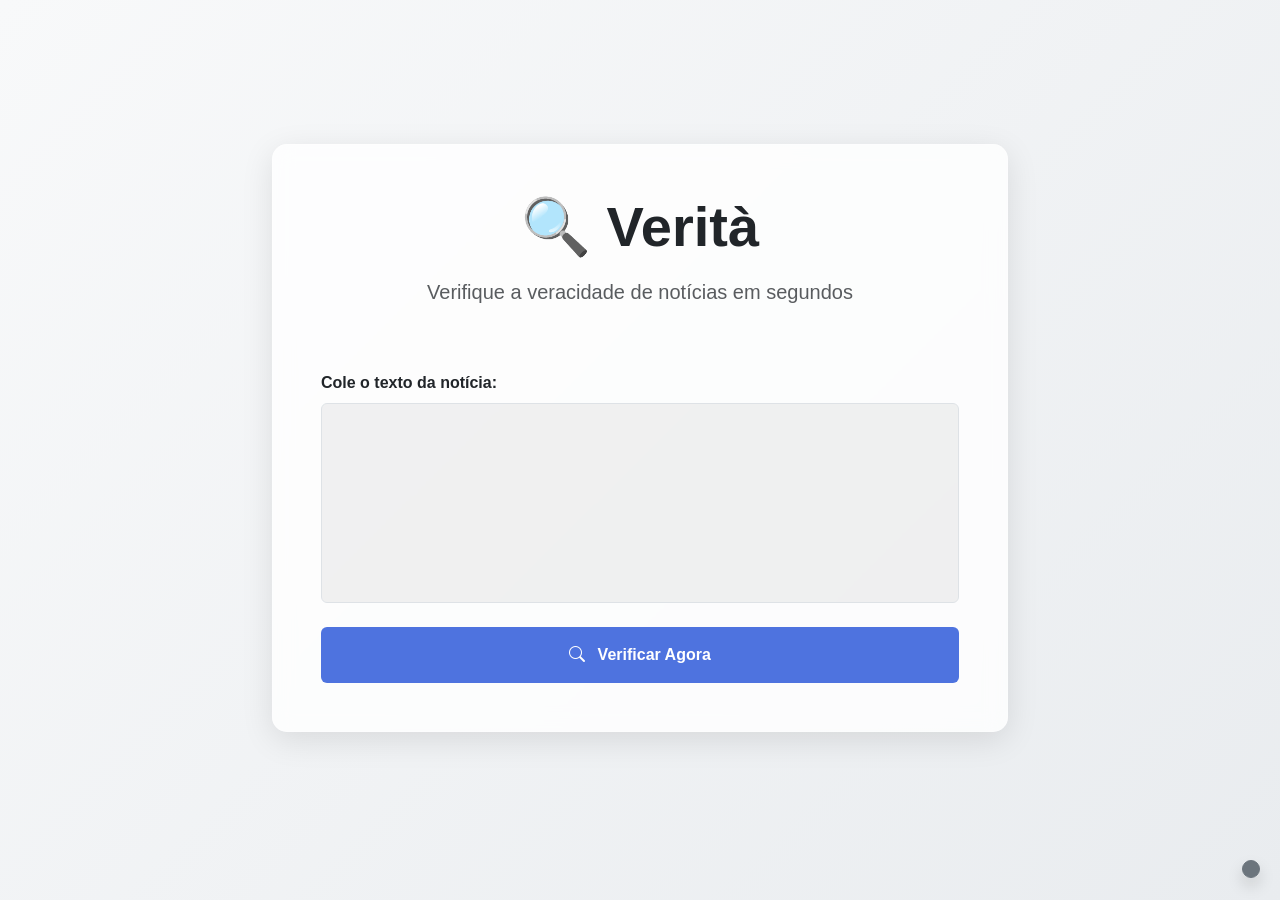
<file: form.html>
<?php
session_start();
$modoEscuro = isset($_SESSION['modoEscuro']) ? $_SESSION['modoEscuro'] : false;
?>
<!DOCTYPE html>
<html lang="pt-BR" data-bs-theme="<?= $modoEscuro ? 'dark' : 'light' ?>">
<head>
    <meta charset="UTF-8">
    <meta name="viewport" content="width=device-width, initial-scale=1.0">
    <title>Verità - Verificador de Notícias</title>
    <link href="https://cdn.jsdelivr.net/npm/bootstrap@5.3.0/dist/css/bootstrap.min.css" rel="stylesheet">
    <link rel="stylesheet" href="https://cdn.jsdelivr.net/npm/bootstrap-icons@1.11.3/font/bootstrap-icons.min.css">
    <style>
        :root {
            --verita-primary: #4e73df;
            --verita-glass-light: rgba(255, 255, 255, 0.8);
            --verita-glass-dark: rgba(30, 30, 46, 0.8);
        }

        body {
            background: linear-gradient(135deg, #f8f9fa, #e9ecef);
            min-height: 100vh;
            font-family: 'Inter', sans-serif;
        }

        [data-bs-theme="dark"] body {
            background: linear-gradient(135deg, #121212, #1a1a2e);
        }

        .glass-card {
            background: var(--verita-glass-light);
            backdrop-filter: blur(10px);
            border-radius: 15px;
            border: 1px solid rgba(255, 255, 255, 0.2);
            box-shadow: 0 8px 32px rgba(0, 0, 0, 0.1);
        }

        [data-bs-theme="dark"] .glass-card {
            background: var(--verita-glass-dark);
            border: 1px solid rgba(255, 255, 255, 0.1);
        }

        .btn-verita {
            background-color: var(--verita-primary);
            border: none;
            padding: 12px 24px;
            font-weight: 600;
            transition: transform 0.3s;
        }

        .btn-verita:hover {
            transform: translateY(-3px);
        }

        #textoNoticia {
            min-height: 200px;
            resize: none;
            background: rgba(0, 0, 0, 0.05);
        }

        [data-bs-theme="dark"] #textoNoticia {
            background: rgba(255, 255, 255, 0.05);
        }

        .switch-container {
            position: fixed;
            bottom: 20px;
            right: 20px;
            z-index: 1000;
        }
    </style>
</head>
<body class="d-flex align-items-center">
    <div class="container">
        <div class="row justify-content-center">
            <div class="col-lg-8">
                <div class="glass-card card p-4 p-md-5 mb-4">
                    <div class="text-center mb-5">
                        <h1 class="display-4 fw-bold mb-3">🔍 Verità</h1>
                        <p class="lead text-muted">Verifique a veracidade de notícias em segundos</p>
                    </div>
                    
                    <form action="resultado.php" method="post" class="needs-validation" novalidate>
                        <div class="mb-4">
                            <label for="textoNoticia" class="form-label fw-bold">Cole o texto da notícia:</label>
                            <textarea class="form-control" id="textoNoticia" name="textoNoticia" required></textarea>
                            <div class="invalid-feedback">
                                Por favor, insira o texto para análise.
                            </div>
                        </div>
                        
                        <div class="d-grid">
                            <button type="submit" class="btn btn-verita text-white py-3">
                                <i class="bi bi-search me-2"></i> Verificar Agora
                            </button>
                        </div>
                    </form>
                </div>
            </div>
        </div>
    </div>

    <!-- Botão Modo Escuro CORRIGIDO -->
    <div class="switch-container">
        <button id="toggleModo" class="btn btn-secondary rounded-circle p-2 shadow">
            <span id="iconeModo"><?= $modoEscuro ? '☀️' : '🌙' ?></span>
        </button>
    </div>

    <script src="https://cdn.jsdelivr.net/npm/bootstrap@5.3.0/dist/js/bootstrap.bundle.min.js"></script>
    <script>
        // Validação do Formulário
        (() => {
            'use strict'
            const forms = document.querySelectorAll('.needs-validation')
            Array.from(forms).forEach(form => {
                form.addEventListener('submit', event => {
                    if (!form.checkValidity()) {
                        event.preventDefault()
                        event.stopPropagation()
                    }
                    form.classList.add('was-validated')
                }, false)
            })
        })()

        // Controle do Modo Escuro CORRIGIDO
        document.getElementById('toggleModo').addEventListener('click', function() {
            const html = document.documentElement;
            const icone = document.getElementById('iconeModo');
            const modoEscuro = html.getAttribute('data-bs-theme') === 'dark';
            
            // Alternar modo
            const novoTema = modoEscuro ? 'light' : 'dark';
            html.setAttribute('data-bs-theme', novoTema);
            icone.textContent = modoEscuro ? '🌙' : '☀️';
            
            // Enviar preferência para o servidor
            fetch('salvar_modo.php', {
                method: 'POST',
                headers: {
                    'Content-Type': 'application/x-www-form-urlencoded',
                },
                body: 'modoEscuro=' + (novoTema === 'dark' ? '1' : '0')
            });
        });
    </script>
</body>
</html>
</file>
